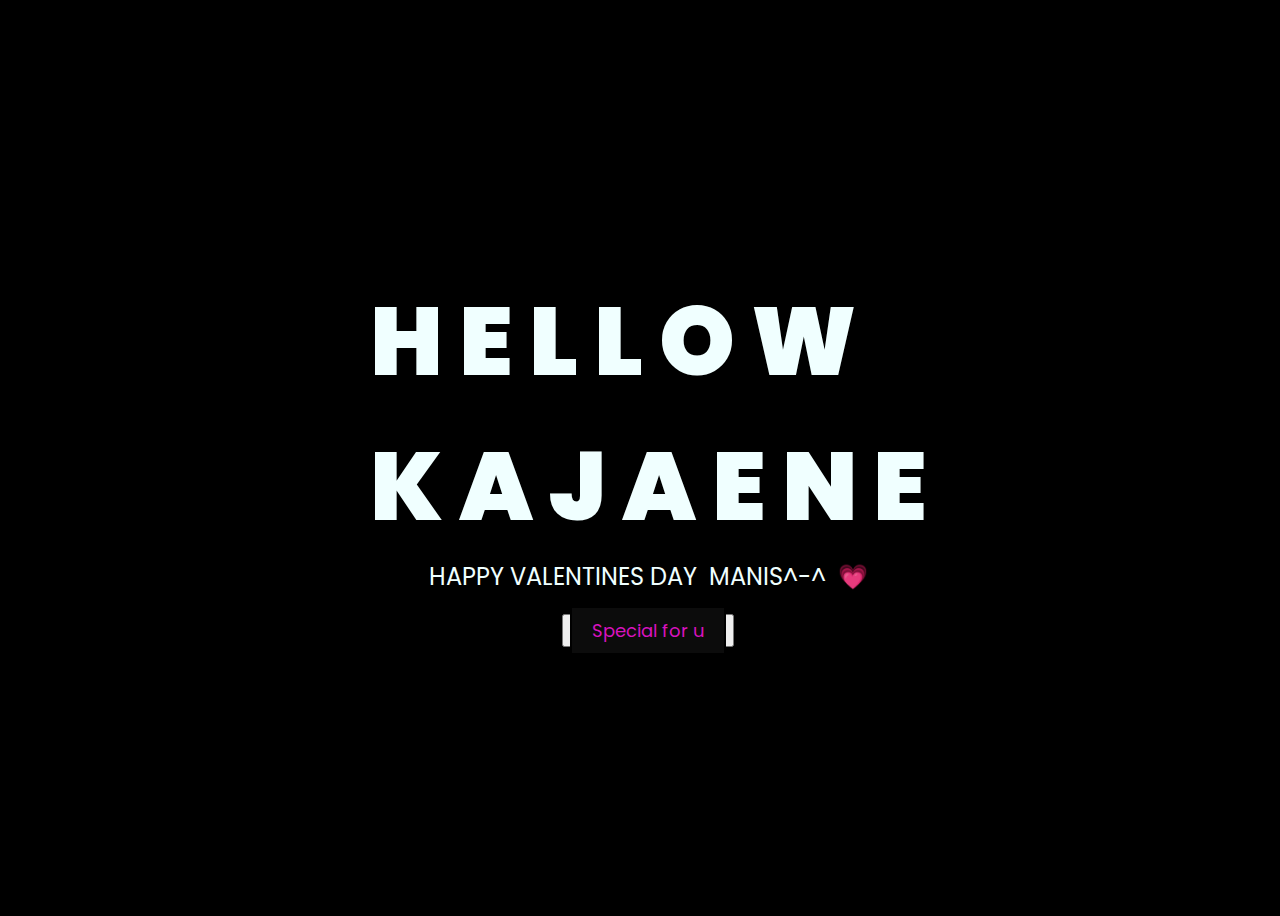
<file: flower/index.html>
<!DOCTYPE html>
<html lang="en">
  <head>
    <meta charset="UTF-8" />
    <meta http-equiv="X-UA-Compatible" content="IE=edge" />
    <meta name="viewport" content="width=device-width, initial-scale=1.0" />
    <link rel="stylesheet" href="style.css" />
    <link rel="icon" href="flowers.png" type="image/x-icon" />
    <title>Flowers</title>
  </head>
  <body>
    <div class="greetings">
      <span>H</span>
      <span>E</span>
      <span>L</span>
      <span>L</span>
      <span>O</span>
      <span>W</span>
      <br />
      <span>K</span>
      <span>A</span>
      <span> </span>
      <span>J</span>
      <span>A</span>
      <span>E</span>
      <span>N</span>
      <span>E</span>
    </div>
    <div class="description">
      <span>HAPPY VALENTINES DAY&nbsp; MANIS^-^ &nbsp;💗</span>
    </div>
    <div class="button">
      <button>
        <a href="flower.html">Special for u</a>
      </button>
    </div>
  </body>
</html>
</file>
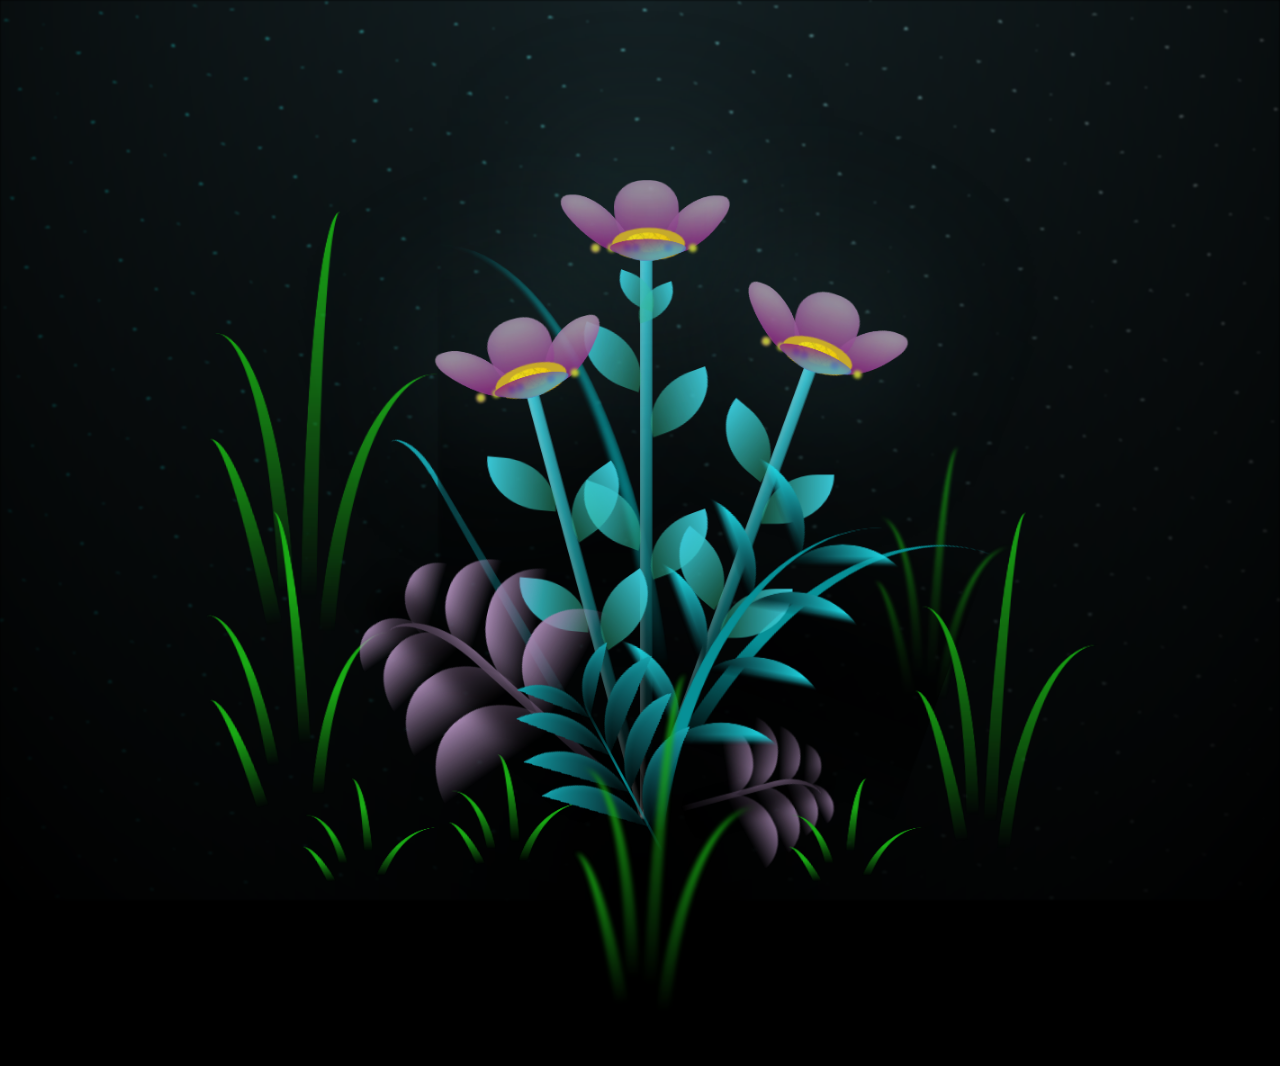
<file: flower/flower.html>
<!DOCTYPE html>
<html lang="en">
  <head>
    <meta charset="UTF-8" />
    <meta http-equiv="X-UA-Compatible" content="IE=edge" />
    <meta name="viewport" content="width=device-width, initial-scale=1.0" />
    <link rel="stylesheet" href="main.css" />
    <link rel="icon" href="flowers.png" type="image/x-icon" />
    <title>flowers</title>
  </head>
  <body class="container">
    <div class="night"></div>
    <div class="flowers">
      <div class="flower flower--1">
        <div class="flower__leafs flower__leafs--1">
          <div class="flower__leaf flower__leaf--1"></div>
          <div class="flower__leaf flower__leaf--2"></div>
          <div class="flower__leaf flower__leaf--3"></div>
          <div class="flower__leaf flower__leaf--4"></div>
          <div class="flower__white-circle"></div>

          <div class="flower__light flower__light--1"></div>
          <div class="flower__light flower__light--2"></div>
          <div class="flower__light flower__light--3"></div>
          <div class="flower__light flower__light--4"></div>
          <div class="flower__light flower__light--5"></div>
          <div class="flower__light flower__light--6"></div>
          <div class="flower__light flower__light--7"></div>
          <div class="flower__light flower__light--8"></div>
        </div>
        <div class="flower__line">
          <div class="flower__line__leaf flower__line__leaf--1"></div>
          <div class="flower__line__leaf flower__line__leaf--2"></div>
          <div class="flower__line__leaf flower__line__leaf--3"></div>
          <div class="flower__line__leaf flower__line__leaf--4"></div>
          <div class="flower__line__leaf flower__line__leaf--5"></div>
          <div class="flower__line__leaf flower__line__leaf--6"></div>
        </div>
      </div>

      <div class="flower flower--2">
        <div class="flower__leafs flower__leafs--2">
          <div class="flower__leaf flower__leaf--1"></div>
          <div class="flower__leaf flower__leaf--2"></div>
          <div class="flower__leaf flower__leaf--3"></div>
          <div class="flower__leaf flower__leaf--4"></div>
          <div class="flower__white-circle"></div>

          <div class="flower__light flower__light--1"></div>
          <div class="flower__light flower__light--2"></div>
          <div class="flower__light flower__light--3"></div>
          <div class="flower__light flower__light--4"></div>
          <div class="flower__light flower__light--5"></div>
          <div class="flower__light flower__light--6"></div>
          <div class="flower__light flower__light--7"></div>
          <div class="flower__light flower__light--8"></div>
        </div>
        <div class="flower__line">
          <div class="flower__line__leaf flower__line__leaf--1"></div>
          <div class="flower__line__leaf flower__line__leaf--2"></div>
          <div class="flower__line__leaf flower__line__leaf--3"></div>
          <div class="flower__line__leaf flower__line__leaf--4"></div>
        </div>
      </div>

      <div class="flower flower--3">
        <div class="flower__leafs flower__leafs--3">
          <div class="flower__leaf flower__leaf--1"></div>
          <div class="flower__leaf flower__leaf--2"></div>
          <div class="flower__leaf flower__leaf--3"></div>
          <div class="flower__leaf flower__leaf--4"></div>
          <div class="flower__white-circle"></div>

          <div class="flower__light flower__light--1"></div>
          <div class="flower__light flower__light--2"></div>
          <div class="flower__light flower__light--3"></div>
          <div class="flower__light flower__light--4"></div>
          <div class="flower__light flower__light--5"></div>
          <div class="flower__light flower__light--6"></div>
          <div class="flower__light flower__light--7"></div>
          <div class="flower__light flower__light--8"></div>
        </div>
        <div class="flower__line">
          <div class="flower__line__leaf flower__line__leaf--1"></div>
          <div class="flower__line__leaf flower__line__leaf--2"></div>
          <div class="flower__line__leaf flower__line__leaf--3"></div>
          <div class="flower__line__leaf flower__line__leaf--4"></div>
        </div>
      </div>

      <div class="grow-ans" style="--d: 1.2s">
        <div class="flower__g-long">
          <div class="flower__g-long__top"></div>
          <div class="flower__g-long__bottom"></div>
        </div>
      </div>

      <div class="growing-grass">
        <div class="flower__grass flower__grass--1">
          <div class="flower__grass--top"></div>
          <div class="flower__grass--bottom"></div>
          <div class="flower__grass__leaf flower__grass__leaf--1"></div>
          <div class="flower__grass__leaf flower__grass__leaf--2"></div>
          <div class="flower__grass__leaf flower__grass__leaf--3"></div>
          <div class="flower__grass__leaf flower__grass__leaf--4"></div>
          <div class="flower__grass__leaf flower__grass__leaf--5"></div>
          <div class="flower__grass__leaf flower__grass__leaf--6"></div>
          <div class="flower__grass__leaf flower__grass__leaf--7"></div>
          <div class="flower__grass__leaf flower__grass__leaf--8"></div>
          <div class="flower__grass__overlay"></div>
        </div>
      </div>

      <div class="growing-grass">
        <div class="flower__grass flower__grass--2">
          <div class="flower__grass--top"></div>
          <div class="flower__grass--bottom"></div>
          <div class="flower__grass__leaf flower__grass__leaf--1"></div>
          <div class="flower__grass__leaf flower__grass__leaf--2"></div>
          <div class="flower__grass__leaf flower__grass__leaf--3"></div>
          <div class="flower__grass__leaf flower__grass__leaf--4"></div>
          <div class="flower__grass__leaf flower__grass__leaf--5"></div>
          <div class="flower__grass__leaf flower__grass__leaf--6"></div>
          <div class="flower__grass__leaf flower__grass__leaf--7"></div>
          <div class="flower__grass__leaf flower__grass__leaf--8"></div>
          <div class="flower__grass__overlay"></div>
        </div>
      </div>

      <div class="grow-ans" style="--d: 2.4s">
        <div class="flower__g-right flower__g-right--1">
          <div class="leaf"></div>
        </div>
      </div>

      <div class="grow-ans" style="--d: 2.8s">
        <div class="flower__g-right flower__g-right--2">
          <div class="leaf"></div>
        </div>
      </div>

      <div class="grow-ans" style="--d: 2.8s">
        <div class="flower__g-front">
          <div
            class="flower__g-front__leaf-wrapper flower__g-front__leaf-wrapper--1"
          >
            <div class="flower__g-front__leaf"></div>
          </div>
          <div
            class="flower__g-front__leaf-wrapper flower__g-front__leaf-wrapper--2"
          >
            <div class="flower__g-front__leaf"></div>
          </div>
          <div
            class="flower__g-front__leaf-wrapper flower__g-front__leaf-wrapper--3"
          >
            <div class="flower__g-front__leaf"></div>
          </div>
          <div
            class="flower__g-front__leaf-wrapper flower__g-front__leaf-wrapper--4"
          >
            <div class="flower__g-front__leaf"></div>
          </div>
          <div
            class="flower__g-front__leaf-wrapper flower__g-front__leaf-wrapper--5"
          >
            <div class="flower__g-front__leaf"></div>
          </div>
          <div
            class="flower__g-front__leaf-wrapper flower__g-front__leaf-wrapper--6"
          >
            <div class="flower__g-front__leaf"></div>
          </div>
          <div
            class="flower__g-front__leaf-wrapper flower__g-front__leaf-wrapper--7"
          >
            <div class="flower__g-front__leaf"></div>
          </div>
          <div
            class="flower__g-front__leaf-wrapper flower__g-front__leaf-wrapper--8"
          >
            <div class="flower__g-front__leaf"></div>
          </div>
          <div class="flower__g-front__line"></div>
        </div>
      </div>

      <div class="grow-ans" style="--d: 3.2s">
        <div class="flower__g-fr">
          <div class="leaf"></div>
          <div class="flower__g-fr__leaf flower__g-fr__leaf--1"></div>
          <div class="flower__g-fr__leaf flower__g-fr__leaf--2"></div>
          <div class="flower__g-fr__leaf flower__g-fr__leaf--3"></div>
          <div class="flower__g-fr__leaf flower__g-fr__leaf--4"></div>
          <div class="flower__g-fr__leaf flower__g-fr__leaf--5"></div>
          <div class="flower__g-fr__leaf flower__g-fr__leaf--6"></div>
          <div class="flower__g-fr__leaf flower__g-fr__leaf--7"></div>
          <div class="flower__g-fr__leaf flower__g-fr__leaf--8"></div>
        </div>
      </div>

      <div class="long-g long-g--0">
        <div class="grow-ans" style="--d: 3s">
          <div class="leaf leaf--0"></div>
        </div>
        <div class="grow-ans" style="--d: 2.2s">
          <div class="leaf leaf--1"></div>
        </div>
        <div class="grow-ans" style="--d: 3.4s">
          <div class="leaf leaf--2"></div>
        </div>
        <div class="grow-ans" style="--d: 3.6s">
          <div class="leaf leaf--3"></div>
        </div>
      </div>

      <div class="long-g long-g--1">
        <div class="grow-ans" style="--d: 3.6s">
          <div class="leaf leaf--0"></div>
        </div>
        <div class="grow-ans" style="--d: 3.8s">
          <div class="leaf leaf--1"></div>
        </div>
        <div class="grow-ans" style="--d: 4s">
          <div class="leaf leaf--2"></div>
        </div>
        <div class="grow-ans" style="--d: 4.2s">
          <div class="leaf leaf--3"></div>
        </div>
      </div>

      <div class="long-g long-g--2">
        <div class="grow-ans" style="--d: 4s">
          <div class="leaf leaf--0"></div>
        </div>
        <div class="grow-ans" style="--d: 4.2s">
          <div class="leaf leaf--1"></div>
        </div>
        <div class="grow-ans" style="--d: 4.4s">
          <div class="leaf leaf--2"></div>
        </div>
        <div class="grow-ans" style="--d: 4.6s">
          <div class="leaf leaf--3"></div>
        </div>
      </div>

      <div class="long-g long-g--3">
        <div class="grow-ans" style="--d: 4s">
          <div class="leaf leaf--0"></div>
        </div>
        <div class="grow-ans" style="--d: 4.2s">
          <div class="leaf leaf--1"></div>
        </div>
        <div class="grow-ans" style="--d: 3s">
          <div class="leaf leaf--2"></div>
        </div>
        <div class="grow-ans" style="--d: 3.6s">
          <div class="leaf leaf--3"></div>
        </div>
      </div>

      <div class="long-g long-g--4">
        <div class="grow-ans" style="--d: 4s">
          <div class="leaf leaf--0"></div>
        </div>
        <div class="grow-ans" style="--d: 4.2s">
          <div class="leaf leaf--1"></div>
        </div>
        <div class="grow-ans" style="--d: 3s">
          <div class="leaf leaf--2"></div>
        </div>
        <div class="grow-ans" style="--d: 3.6s">
          <div class="leaf leaf--3"></div>
        </div>
      </div>

      <div class="long-g long-g--5">
        <div class="grow-ans" style="--d: 4s">
          <div class="leaf leaf--0"></div>
        </div>
        <div class="grow-ans" style="--d: 4.2s">
          <div class="leaf leaf--1"></div>
        </div>
        <div class="grow-ans" style="--d: 3s">
          <div class="leaf leaf--2"></div>
        </div>
        <div class="grow-ans" style="--d: 3.6s">
          <div class="leaf leaf--3"></div>
        </div>
      </div>

      <div class="long-g long-g--6">
        <div class="grow-ans" style="--d: 4.2s">
          <div class="leaf leaf--0"></div>
        </div>
        <div class="grow-ans" style="--d: 4.4s">
          <div class="leaf leaf--1"></div>
        </div>
        <div class="grow-ans" style="--d: 4.6s">
          <div class="leaf leaf--2"></div>
        </div>
        <div class="grow-ans" style="--d: 4.8s">
          <div class="leaf leaf--3"></div>
        </div>
      </div>

      <div class="long-g long-g--7">
        <div class="grow-ans" style="--d: 3s">
          <div class="leaf leaf--0"></div>
        </div>
        <div class="grow-ans" style="--d: 3.2s">
          <div class="leaf leaf--1"></div>
        </div>
        <div class="grow-ans" style="--d: 3.5s">
          <div class="leaf leaf--2"></div>
        </div>
        <div class="grow-ans" style="--d: 3.6s">
          <div class="leaf leaf--3"></div>
        </div>
      </div>
    </div>
    <script src="main.js"></script>
  </body>
</html>
</file>
<file: flower/style.css>
@import url("https://fonts.googleapis.com/css2?family=Poppins:ital,wght@0,500;1,900&display=swap");
* {
  font-family: "Poppins", cursive;
}
body {
  color: azure;
  width: 100%;
  height: 100vh;
  display: flex;
  flex-direction: column;
  align-items: center;
  justify-content: center;
  background-color: black;
}
.greetings {
  font-size: 6rem;
  font-weight: 900;
}
.greetings > span {
  animation: glow 2.5s ease-in-out infinite;
}
@keyframes glow {
  0%,
  100% {
    color: #eabfe2;
    text-shadow: 0 0 12px #861078, 0 0 50px #39c6d6, 0 0 100px #39c6d6;
  }
  10%,
  90% {
    color: #000000;
    text-shadow: none;
  }
}
.greetings > span:nth-child(2) {
  animation-delay: 0.2s;
}
.greetings > span:nth-child(3) {
  animation-delay: 0.4s;
}
.greetings > span:nth-child(4) {
  animation-delay: 0.6s;
}
.greetings > span:nth-child(5) {
  animation-delay: 0.8s;
}
.greetings > span:nth-child(6) {
  animation-delay: 1s;
}

.description {
  font-size: 1.5rem;
  margin-bottom: 20px;
}

.button a {
  background-color: #000000;
  text-decoration: none;
  font-size: 1rem;
  color: #e21c93;
  background-color: #0c0c0c; /* Background button, sama dengan background website */
  color: #d913bf;
  border: 2px solid #000000;
  padding: 10px 20px;
  font-size: 18px;
  cursor: pointer;
  transition: background-color 0.3s ease;
}

@media screen and (max-width: 574px) {
  .greetings {
    display: block;
    font-size: 3rem;
    font-weight: 500;
    text-align: center;
  }
  .description {
    font-size: 1rem;
  }

  .button a {
    font-size: 0.5rem;
  }
}
</file>
<file: flower/main.css>
*,
*::after,
*::before {
  padding: 0;
  margin: 0;
  box-sizing: border-box;
}

:root {
  --dark-color: #000;
}

body {
  display: flex;
  align-items: flex-end;
  justify-content: center;
  min-height: 100vh;
  background-color: var(--dark-color);
  overflow: hidden;
  perspective: 1000px;
}

.night {
  position: fixed;
  left: 50%;
  top: 0;
  transform: translateX(-50%);
  width: 100%;
  height: 100%;
  filter: blur(0.1vmin);
  background-image: radial-gradient(
      ellipse at top,
      transparent 0%,
      var(--dark-color)
    ),
    radial-gradient(
      ellipse at bottom,
      var(--dark-color),
      rgba(145, 233, 255, 0.2)
    ),
    repeating-linear-gradient(
      220deg,
      rgb(0, 0, 0) 0px,
      rgb(0, 0, 0) 19px,
      transparent 19px,
      transparent 22px
    ),
    repeating-linear-gradient(
      189deg,
      rgb(0, 0, 0) 0px,
      rgb(0, 0, 0) 19px,
      transparent 19px,
      transparent 22px
    ),
    repeating-linear-gradient(
      148deg,
      rgb(0, 0, 0) 0px,
      rgb(0, 0, 0) 19px,
      transparent 19px,
      transparent 22px
    ),
    linear-gradient(90deg, rgb(0, 255, 250), rgb(240, 240, 240));
}

.flowers {
  position: relative;
  transform: scale(0.9);
}

.flower {
  position: absolute;
  bottom: 10vmin;
  transform-origin: bottom center;
  z-index: 10;
  --fl-speed: 0.8s;
}
.flower--1 {
  -webkit-animation: moving-flower-1 4s linear infinite;
  animation: moving-flower-1 4s linear infinite;
}
.flower--1 .flower__line {
  height: 70vmin;
  -webkit-animation-delay: 0.3s;
  animation-delay: 0.3s;
}
.flower--1 .flower__line__leaf--1 {
  -webkit-animation: blooming-leaf-right var(--fl-speed) 1.6s backwards;
  animation: blooming-leaf-right var(--fl-speed) 1.6s backwards;
}
.flower--1 .flower__line__leaf--2 {
  -webkit-animation: blooming-leaf-right var(--fl-speed) 1.4s backwards;
  animation: blooming-leaf-right var(--fl-speed) 1.4s backwards;
}
.flower--1 .flower__line__leaf--3 {
  -webkit-animation: blooming-leaf-left var(--fl-speed) 1.2s backwards;
  animation: blooming-leaf-left var(--fl-speed) 1.2s backwards;
}
.flower--1 .flower__line__leaf--4 {
  -webkit-animation: blooming-leaf-left var(--fl-speed) 1s backwards;
  animation: blooming-leaf-left var(--fl-speed) 1s backwards;
}
.flower--1 .flower__line__leaf--5 {
  -webkit-animation: blooming-leaf-right var(--fl-speed) 1.8s backwards;
  animation: blooming-leaf-right var(--fl-speed) 1.8s backwards;
}
.flower--1 .flower__line__leaf--6 {
  -webkit-animation: blooming-leaf-left var(--fl-speed) 2s backwards;
  animation: blooming-leaf-left var(--fl-speed) 2s backwards;
}
.flower--2 {
  left: 50%;
  transform: rotate(20deg);
  -webkit-animation: moving-flower-2 4s linear infinite;
  animation: moving-flower-2 4s linear infinite;
}
.flower--2 .flower__line {
  height: 60vmin;
  -webkit-animation-delay: 0.6s;
  animation-delay: 0.6s;
}
.flower--2 .flower__line__leaf--1 {
  -webkit-animation: blooming-leaf-right var(--fl-speed) 1.9s backwards;
  animation: blooming-leaf-right var(--fl-speed) 1.9s backwards;
}
.flower--2 .flower__line__leaf--2 {
  -webkit-animation: blooming-leaf-right var(--fl-speed) 1.7s backwards;
  animation: blooming-leaf-right var(--fl-speed) 1.7s backwards;
}
.flower--2 .flower__line__leaf--3 {
  -webkit-animation: blooming-leaf-left var(--fl-speed) 1.5s backwards;
  animation: blooming-leaf-left var(--fl-speed) 1.5s backwards;
}
.flower--2 .flower__line__leaf--4 {
  -webkit-animation: blooming-leaf-left var(--fl-speed) 1.3s backwards;
  animation: blooming-leaf-left var(--fl-speed) 1.3s backwards;
}
.flower--3 {
  left: 50%;
  transform: rotate(-15deg);
  -webkit-animation: moving-flower-3 4s linear infinite;
  animation: moving-flower-3 4s linear infinite;
}
.flower--3 .flower__line {
  -webkit-animation-delay: 0.9s;
  animation-delay: 0.9s;
}
.flower--3 .flower__line__leaf--1 {
  -webkit-animation: blooming-leaf-right var(--fl-speed) 2.5s backwards;
  animation: blooming-leaf-right var(--fl-speed) 2.5s backwards;
}
.flower--3 .flower__line__leaf--2 {
  -webkit-animation: blooming-leaf-right var(--fl-speed) 2.3s backwards;
  animation: blooming-leaf-right var(--fl-speed) 2.3s backwards;
}
.flower--3 .flower__line__leaf--3 {
  -webkit-animation: blooming-leaf-left var(--fl-speed) 2.1s backwards;
  animation: blooming-leaf-left var(--fl-speed) 2.1s backwards;
}
.flower--3 .flower__line__leaf--4 {
  -webkit-animation: blooming-leaf-left var(--fl-speed) 1.9s backwards;
  animation: blooming-leaf-left var(--fl-speed) 1.9s backwards;
}
.flower__leafs {
  position: relative;
  -webkit-animation: blooming-flower 2s backwards;
  animation: blooming-flower 2s backwards;
}
.flower__leafs--1 {
  -webkit-animation-delay: 1.1s;
  animation-delay: 1.1s;
}
.flower__leafs--2 {
  -webkit-animation-delay: 1.4s;
  animation-delay: 1.4s;
}
.flower__leafs--3 {
  -webkit-animation-delay: 1.7s;
  animation-delay: 1.7s;
}
.flower__leafs::after {
  content: "";
  position: absolute;
  left: 0;
  top: 0;
  transform: translate(-50%, -100%);
  width: 8vmin;
  height: 8vmin;
  background-color: #508d94;
  filter: blur(10vmin);
}
.flower__leaf {
  position: absolute;
  bottom: 0;
  left: 50%;
  width: 8vmin;
  height: 11vmin;
  border-radius: 51% 49% 47% 53%/44% 45% 55% 69%;
  background-color: #ab439a;
  background-image: linear-gradient(to top, #8d137a, #b5b3b5);
  transform-origin: bottom center;
  opacity: 0.9;
  box-shadow: inset 0 0 2vmin rgba(133, 35, 142, 0.5);
}
.flower__leaf--1 {
  transform: translate(-10%, 1%) rotateY(40deg) rotateX(-50deg);
}
.flower__leaf--2 {
  transform: translate(-50%, -4%) rotateX(40deg);
}
.flower__leaf--3 {
  transform: translate(-90%, 0%) rotateY(45deg) rotateX(50deg);
}
.flower__leaf--4 {
  width: 8vmin;
  height: 8vmin;
  transform-origin: bottom left;
  border-radius: 4vmin 10vmin 4vmin 4vmin;
  transform: translate(0%, 18%) rotateX(70deg) rotate(-43deg);
  background-image: linear-gradient(to top, #39c6d6, #8d1577);
  z-index: 1;
  opacity: 0.8;
}
.flower__white-circle {
  position: absolute;
  left: -3.5vmin;
  top: -3vmin;
  width: 9vmin;
  height: 4vmin;
  border-radius: 50%;
  background-color: #d4ad21;
}
.flower__white-circle::after {
  content: "";
  position: absolute;
  left: 50%;
  top: 45%;
  transform: translate(-50%, -50%);
  width: 60%;
  height: 60%;
  border-radius: inherit;
  background-image: repeating-linear-gradient(
      135deg,
      rgba(0, 0, 0, 0.03) 0px,
      rgba(0, 0, 0, 0.03) 1px,
      transparent 1px,
      transparent 12px
    ),
    repeating-linear-gradient(
      45deg,
      rgba(0, 0, 0, 0.03) 0px,
      rgba(0, 0, 0, 0.03) 1px,
      transparent 1px,
      transparent 12px
    ),
    repeating-linear-gradient(
      67.5deg,
      rgba(0, 0, 0, 0.03) 0px,
      rgba(0, 0, 0, 0.03) 1px,
      transparent 1px,
      transparent 12px
    ),
    repeating-linear-gradient(
      135deg,
      rgba(0, 0, 0, 0.03) 0px,
      rgba(0, 0, 0, 0.03) 1px,
      transparent 1px,
      transparent 12px
    ),
    repeating-linear-gradient(
      45deg,
      rgba(0, 0, 0, 0.03) 0px,
      rgba(0, 0, 0, 0.03) 1px,
      transparent 1px,
      transparent 12px
    ),
    repeating-linear-gradient(
      112.5deg,
      rgba(0, 0, 0, 0.03) 0px,
      rgba(0, 0, 0, 0.03) 1px,
      transparent 1px,
      transparent 12px
    ),
    repeating-linear-gradient(
      112.5deg,
      rgba(0, 0, 0, 0.03) 0px,
      rgba(0, 0, 0, 0.03) 1px,
      transparent 1px,
      transparent 12px
    ),
    repeating-linear-gradient(
      45deg,
      rgba(0, 0, 0, 0.03) 0px,
      rgba(0, 0, 0, 0.03) 1px,
      transparent 1px,
      transparent 12px
    ),
    repeating-linear-gradient(
      22.5deg,
      rgba(0, 0, 0, 0.03) 0px,
      rgba(0, 0, 0, 0.03) 1px,
      transparent 1px,
      transparent 12px
    ),
    repeating-linear-gradient(
      45deg,
      rgba(0, 0, 0, 0.03) 0px,
      rgba(0, 0, 0, 0.03) 1px,
      transparent 1px,
      transparent 12px
    ),
    repeating-linear-gradient(
      22.5deg,
      rgba(0, 0, 0, 0.03) 0px,
      rgba(0, 0, 0, 0.03) 1px,
      transparent 1px,
      transparent 12px
    ),
    repeating-linear-gradient(
      135deg,
      rgba(0, 0, 0, 0.03) 0px,
      rgba(0, 0, 0, 0.03) 1px,
      transparent 1px,
      transparent 12px
    ),
    repeating-linear-gradient(
      157.5deg,
      rgba(0, 0, 0, 0.03) 0px,
      rgba(0, 0, 0, 0.03) 1px,
      transparent 1px,
      transparent 12px
    ),
    repeating-linear-gradient(
      67.5deg,
      rgba(0, 0, 0, 0.03) 0px,
      rgba(0, 0, 0, 0.03) 1px,
      transparent 1px,
      transparent 12px
    ),
    repeating-linear-gradient(
      67.5deg,
      rgba(0, 0, 0, 0.03) 0px,
      rgba(0, 0, 0, 0.03) 1px,
      transparent 1px,
      transparent 12px
    ),
    linear-gradient(90deg, rgb(255, 235, 18), rgb(255, 206, 0));
}
.flower__line {
  height: 55vmin;
  width: 1.5vmin;
  background-image: linear-gradient(
      to left,
      rgba(0, 0, 0, 0.2),
      transparent,
      rgba(255, 255, 255, 0.2)
    ),
    linear-gradient(to top, transparent 10%, #14757a, #39c6d6);
  box-shadow: inset 0 0 2px rgba(0, 0, 0, 0.5);
  -webkit-animation: grow-flower-tree 4s backwards;
  animation: grow-flower-tree 4s backwards;
}
.flower__line__leaf {
  --w: 7vmin;
  --h: calc(var(--w) + 2vmin);
  position: absolute;
  top: 20%;
  left: 90%;
  width: var(--w);
  height: var(--h);
  border-top-right-radius: var(--h);
  border-bottom-left-radius: var(--h);
  background-image: linear-gradient(to top, rgba(45, 180, 128, 0.4), #39c6d6);
}
.flower__line__leaf--1 {
  transform: rotate(70deg) rotateY(30deg);
}
.flower__line__leaf--2 {
  top: 45%;
  transform: rotate(70deg) rotateY(30deg);
}
.flower__line__leaf--3,
.flower__line__leaf--4,
.flower__line__leaf--6 {
  border-top-right-radius: 0;
  border-bottom-left-radius: 0;
  border-top-left-radius: var(--h);
  border-bottom-right-radius: var(--h);
  left: -460%;
  top: 12%;
  transform: rotate(-70deg) rotateY(30deg);
}
.flower__line__leaf--4 {
  top: 40%;
}
.flower__line__leaf--5 {
  top: 0;
  transform-origin: left;
  transform: rotate(70deg) rotateY(30deg) scale(0.6);
}
.flower__line__leaf--6 {
  top: -2%;
  left: -450%;
  transform-origin: right;
  transform: rotate(-70deg) rotateY(30deg) scale(0.6);
}
.flower__light {
  position: absolute;
  bottom: 0vmin;
  width: 1vmin;
  height: 1vmin;
  background-color: rgb(124, 46, 109);
  border-radius: 50%;
  filter: blur(0.2vmin);
  -webkit-animation: light-ans 4s linear infinite backwards;
  animation: light-ans 4s linear infinite backwards;
}
.flower__light:nth-child(odd) {
  background-color: #c7c931;
}
.flower__light--1 {
  left: -2vmin;
  -webkit-animation-delay: 1s;
  animation-delay: 1s;
}
.flower__light--2 {
  left: 3vmin;
  -webkit-animation-delay: 0.5s;
  animation-delay: 0.5s;
}
.flower__light--3 {
  left: -6vmin;
  -webkit-animation-delay: 0.3s;
  animation-delay: 0.3s;
}
.flower__light--4 {
  left: 6vmin;
  -webkit-animation-delay: 0.9s;
  animation-delay: 0.9s;
}
.flower__light--5 {
  left: -1vmin;
  -webkit-animation-delay: 1.5s;
  animation-delay: 1.5s;
}
.flower__light--6 {
  left: -4vmin;
  -webkit-animation-delay: 3s;
  animation-delay: 3s;
}
.flower__light--7 {
  left: 3vmin;
  -webkit-animation-delay: 2s;
  animation-delay: 2s;
}
.flower__light--8 {
  left: -6vmin;
  -webkit-animation-delay: 3.5s;
  animation-delay: 3.5s;
}
.flower__grass {
  --c: #a587b0;
  --line-w: 1.5vmin;
  position: absolute;
  bottom: 12vmin;
  left: -7vmin;
  display: flex;
  flex-direction: column;
  align-items: flex-end;
  z-index: 20;
  transform-origin: bottom center;
  transform: rotate(-48deg) rotateY(40deg);
}
.flower__grass--1 {
  -webkit-animation: moving-grass 2s linear infinite;
  animation: moving-grass 2s linear infinite;
}
.flower__grass--2 {
  left: 2vmin;
  bottom: 10vmin;
  transform: scale(0.5) rotate(75deg) rotateX(10deg) rotateY(-200deg);
  opacity: 0.8;
  z-index: 0;
  -webkit-animation: moving-grass--2 1.5s linear infinite;
  animation: moving-grass--2 1.5s linear infinite;
}
.flower__grass--top {
  width: 7vmin;
  height: 10vmin;
  border-top-right-radius: 100%;
  border-right: var(--line-w) solid var(--c);
  transform-origin: bottom center;
  transform: rotate(-2deg);
}
.flower__grass--bottom {
  margin-top: -2px;
  width: var(--line-w);
  height: 25vmin;
  background-image: linear-gradient(to top, transparent, var(--c));
}
.flower__grass__leaf {
  --size: 10vmin;
  position: absolute;
  width: calc(var(--size) * 2.1);
  height: var(--size);
  border-top-left-radius: var(--size);
  border-top-right-radius: var(--size);
  background-image: linear-gradient(
    to top,
    transparent,
    transparent 30%,
    var(--c)
  );
  z-index: 100;
}
.flower__grass__leaf--1 {
  top: -6%;
  left: 30%;
  --size: 6vmin;
  transform: rotate(-20deg);
  -webkit-animation: growing-grass-ans--1 2s 2.6s backwards;
  animation: growing-grass-ans--1 2s 2.6s backwards;
}
@-webkit-keyframes growing-grass-ans--1 {
  0% {
    transform-origin: bottom left;
    transform: rotate(-20deg) scale(0);
  }
}
@keyframes growing-grass-ans--1 {
  0% {
    transform-origin: bottom left;
    transform: rotate(-20deg) scale(0);
  }
}
.flower__grass__leaf--2 {
  top: -5%;
  left: -110%;
  --size: 6vmin;
  transform: rotate(10deg);
  -webkit-animation: growing-grass-ans--2 2s 2.4s linear backwards;
  animation: growing-grass-ans--2 2s 2.4s linear backwards;
}
@-webkit-keyframes growing-grass-ans--2 {
  0% {
    transform-origin: bottom right;
    transform: rotate(10deg) scale(0);
  }
}
@keyframes growing-grass-ans--2 {
  0% {
    transform-origin: bottom right;
    transform: rotate(10deg) scale(0);
  }
}
.flower__grass__leaf--3 {
  top: 5%;
  left: 60%;
  --size: 8vmin;
  transform: rotate(-18deg) rotateX(-20deg);
  -webkit-animation: growing-grass-ans--3 2s 2.2s linear backwards;
  animation: growing-grass-ans--3 2s 2.2s linear backwards;
}
@-webkit-keyframes growing-grass-ans--3 {
  0% {
    transform-origin: bottom left;
    transform: rotate(-18deg) rotateX(-20deg) scale(0);
  }
}
@keyframes growing-grass-ans--3 {
  0% {
    transform-origin: bottom left;
    transform: rotate(-18deg) rotateX(-20deg) scale(0);
  }
}
.flower__grass__leaf--4 {
  top: 6%;
  left: -135%;
  --size: 8vmin;
  transform: rotate(2deg);
  -webkit-animation: growing-grass-ans--4 2s 2s linear backwards;
  animation: growing-grass-ans--4 2s 2s linear backwards;
}
@-webkit-keyframes growing-grass-ans--4 {
  0% {
    transform-origin: bottom right;
    transform: rotate(2deg) scale(0);
  }
}
@keyframes growing-grass-ans--4 {
  0% {
    transform-origin: bottom right;
    transform: rotate(2deg) scale(0);
  }
}
.flower__grass__leaf--5 {
  top: 20%;
  left: 60%;
  --size: 10vmin;
  transform: rotate(-24deg) rotateX(-20deg);
  -webkit-animation: growing-grass-ans--5 2s 1.8s linear backwards;
  animation: growing-grass-ans--5 2s 1.8s linear backwards;
}
@-webkit-keyframes growing-grass-ans--5 {
  0% {
    transform-origin: bottom left;
    transform: rotate(-24deg) rotateX(-20deg) scale(0);
  }
}
@keyframes growing-grass-ans--5 {
  0% {
    transform-origin: bottom left;
    transform: rotate(-24deg) rotateX(-20deg) scale(0);
  }
}
.flower__grass__leaf--6 {
  top: 22%;
  left: -180%;
  --size: 10vmin;
  transform: rotate(10deg);
  -webkit-animation: growing-grass-ans--6 2s 1.6s linear backwards;
  animation: growing-grass-ans--6 2s 1.6s linear backwards;
}
@-webkit-keyframes growing-grass-ans--6 {
  0% {
    transform-origin: bottom right;
    transform: rotate(10deg) scale(0);
  }
}
@keyframes growing-grass-ans--6 {
  0% {
    transform-origin: bottom right;
    transform: rotate(10deg) scale(0);
  }
}
.flower__grass__leaf--7 {
  top: 39%;
  left: 70%;
  --size: 10vmin;
  transform: rotate(-10deg);
  -webkit-animation: growing-grass-ans--7 2s 1.4s linear backwards;
  animation: growing-grass-ans--7 2s 1.4s linear backwards;
}
@-webkit-keyframes growing-grass-ans--7 {
  0% {
    transform-origin: bottom left;
    transform: rotate(-10deg) scale(0);
  }
}
@keyframes growing-grass-ans--7 {
  0% {
    transform-origin: bottom left;
    transform: rotate(-10deg) scale(0);
  }
}
.flower__grass__leaf--8 {
  top: 40%;
  left: -215%;
  --size: 11vmin;
  transform: rotate(10deg);
  -webkit-animation: growing-grass-ans--8 2s 1.2s linear backwards;
  animation: growing-grass-ans--8 2s 1.2s linear backwards;
}
@-webkit-keyframes growing-grass-ans--8 {
  0% {
    transform-origin: bottom right;
    transform: rotate(10deg) scale(0);
  }
}
@keyframes growing-grass-ans--8 {
  0% {
    transform-origin: bottom right;
    transform: rotate(10deg) scale(0);
  }
}
.flower__grass__overlay {
  position: absolute;
  top: -10%;
  right: 0%;
  width: 100%;
  height: 100%;
  background-color: rgba(0, 0, 0, 0.6);
  filter: blur(1.5vmin);
  z-index: 100;
}
.flower__g-long {
  --w: 2vmin;
  --h: 6vmin;
  --c: #159faa;
  position: absolute;
  bottom: 10vmin;
  left: -3vmin;
  transform-origin: bottom center;
  transform: rotate(-30deg) rotateY(-20deg);
  display: flex;
  flex-direction: column;
  align-items: flex-end;
  -webkit-animation: flower-g-long-ans 3s linear infinite;
  animation: flower-g-long-ans 3s linear infinite;
}
@-webkit-keyframes flower-g-long-ans {
  0%,
  100% {
    transform: rotate(-30deg) rotateY(-20deg);
  }
  50% {
    transform: rotate(-32deg) rotateY(-20deg);
  }
}
@keyframes flower-g-long-ans {
  0%,
  100% {
    transform: rotate(-30deg) rotateY(-20deg);
  }
  50% {
    transform: rotate(-32deg) rotateY(-20deg);
  }
}
.flower__g-long__top {
  top: calc(var(--h) * -1);
  width: calc(var(--w) + 1vmin);
  height: var(--h);
  border-top-right-radius: 100%;
  border-right: 0.7vmin solid var(--c);
  transform: translate(-0.7vmin, 1vmin);
}
.flower__g-long__bottom {
  width: var(--w);
  height: 50vmin;
  transform-origin: bottom center;
  background-image: linear-gradient(to top, transparent 30%, var(--c));
  box-shadow: inset 0 0 2px rgba(0, 0, 0, 0.5);
  -webkit-clip-path: polygon(35% 0, 65% 1%, 100% 100%, 0% 100%);
  clip-path: polygon(35% 0, 65% 1%, 100% 100%, 0% 100%);
}
.flower__g-right {
  position: absolute;
  bottom: 6vmin;
  left: -2vmin;
  transform-origin: bottom left;
  transform: rotate(20deg);
}
.flower__g-right .leaf {
  width: 30vmin;
  height: 50vmin;
  border-top-left-radius: 100%;
  border-left: 2vmin solid #079097;
  background-image: linear-gradient(
    to bottom,
    transparent,
    var(--dark-color) 60%
  );
  -webkit-mask-image: linear-gradient(to top, transparent 30%, #079097 60%);
}
.flower__g-right--1 {
  -webkit-animation: flower-g-right-ans 2.5s linear infinite;
  animation: flower-g-right-ans 2.5s linear infinite;
}
.flower__g-right--2 {
  left: 5vmin;
  transform: rotateY(-180deg);
  -webkit-animation: flower-g-right-ans--2 3s linear infinite;
  animation: flower-g-right-ans--2 3s linear infinite;
}
.flower__g-right--2 .leaf {
  height: 75vmin;
  filter: blur(0.3vmin);
  opacity: 0.8;
}
@-webkit-keyframes flower-g-right-ans {
  0%,
  100% {
    transform: rotate(20deg);
  }
  50% {
    transform: rotate(24deg) rotateX(-20deg);
  }
}
@keyframes flower-g-right-ans {
  0%,
  100% {
    transform: rotate(20deg);
  }
  50% {
    transform: rotate(24deg) rotateX(-20deg);
  }
}
@-webkit-keyframes flower-g-right-ans--2 {
  0%,
  100% {
    transform: rotateY(-180deg) rotate(0deg) rotateX(-20deg);
  }
  50% {
    transform: rotateY(-180deg) rotate(6deg) rotateX(-20deg);
  }
}
@keyframes flower-g-right-ans--2 {
  0%,
  100% {
    transform: rotateY(-180deg) rotate(0deg) rotateX(-20deg);
  }
  50% {
    transform: rotateY(-180deg) rotate(6deg) rotateX(-20deg);
  }
}
.flower__g-front {
  position: absolute;
  bottom: 6vmin;
  left: 2.5vmin;
  z-index: 100;
  transform-origin: bottom center;
  transform: rotate(-28deg) rotateY(30deg) scale(1.04);
  -webkit-animation: flower__g-front-ans 2s linear infinite;
  animation: flower__g-front-ans 2s linear infinite;
}
@-webkit-keyframes flower__g-front-ans {
  0%,
  100% {
    transform: rotate(-28deg) rotateY(30deg) scale(1.04);
  }
  50% {
    transform: rotate(-35deg) rotateY(40deg) scale(1.04);
  }
}
@keyframes flower__g-front-ans {
  0%,
  100% {
    transform: rotate(-28deg) rotateY(30deg) scale(1.04);
  }
  50% {
    transform: rotate(-35deg) rotateY(40deg) scale(1.04);
  }
}
.flower__g-front__line {
  width: 0.3vmin;
  height: 20vmin;
  background-image: linear-gradient(
    to top,
    transparent,
    #079097,
    transparent 100%
  );
  position: relative;
}
.flower__g-front__leaf-wrapper {
  position: absolute;
  top: 0;
  left: 0;
  transform-origin: bottom left;
  transform: rotate(10deg);
}
.flower__g-front__leaf-wrapper:nth-child(even) {
  left: 0vmin;
  transform: rotateY(-180deg) rotate(5deg);
  -webkit-animation: flower__g-front__leaf-left-ans 1s ease-in backwards;
  animation: flower__g-front__leaf-left-ans 1s ease-in backwards;
}
.flower__g-front__leaf-wrapper:nth-child(odd) {
  -webkit-animation: flower__g-front__leaf-ans 1s ease-in backwards;
  animation: flower__g-front__leaf-ans 1s ease-in backwards;
}
.flower__g-front__leaf-wrapper--1 {
  top: -8vmin;
  transform: scale(0.7);
  -webkit-animation: flower__g-front__leaf-ans 1s 5.5s ease-in backwards !important;
  animation: flower__g-front__leaf-ans 1s 5.5s ease-in backwards !important;
}
.flower__g-front__leaf-wrapper--2 {
  top: -8vmin;
  transform: rotateY(-180deg) scale(0.7) !important;
  -webkit-animation: flower__g-front__leaf-left-ans-2 1s 4.6s ease-in backwards !important;
  animation: flower__g-front__leaf-left-ans-2 1s 4.6s ease-in backwards !important;
}
.flower__g-front__leaf-wrapper--3 {
  top: -3vmin;
  -webkit-animation: flower__g-front__leaf-ans 1s 4.6s ease-in backwards;
  animation: flower__g-front__leaf-ans 1s 4.6s ease-in backwards;
}
.flower__g-front__leaf-wrapper--4 {
  top: -3vmin;
  transform: rotateY(-180deg) scale(0.9) !important;
  -webkit-animation: flower__g-front__leaf-left-ans-2 1s 4.6s ease-in backwards !important;
  animation: flower__g-front__leaf-left-ans-2 1s 4.6s ease-in backwards !important;
}
@-webkit-keyframes flower__g-front__leaf-left-ans-2 {
  0% {
    transform: rotateY(-180deg) scale(0);
  }
}
@keyframes flower__g-front__leaf-left-ans-2 {
  0% {
    transform: rotateY(-180deg) scale(0);
  }
}
.flower__g-front__leaf-wrapper--5,
.flower__g-front__leaf-wrapper--6 {
  top: 2vmin;
}
.flower__g-front__leaf-wrapper--7,
.flower__g-front__leaf-wrapper--8 {
  top: 6.5vmin;
}
.flower__g-front__leaf-wrapper--2 {
  -webkit-animation-delay: 5.2s !important;
  animation-delay: 5.2s !important;
}
.flower__g-front__leaf-wrapper--3 {
  -webkit-animation-delay: 4.9s !important;
  animation-delay: 4.9s !important;
}
.flower__g-front__leaf-wrapper--5 {
  -webkit-animation-delay: 4.3s !important;
  animation-delay: 4.3s !important;
}
.flower__g-front__leaf-wrapper--6 {
  -webkit-animation-delay: 4.1s !important;
  animation-delay: 4.1s !important;
}
.flower__g-front__leaf-wrapper--7 {
  -webkit-animation-delay: 3.8s !important;
  animation-delay: 3.8s !important;
}
.flower__g-front__leaf-wrapper--8 {
  -webkit-animation-delay: 3.5s !important;
  animation-delay: 3.5s !important;
}
@-webkit-keyframes flower__g-front__leaf-ans {
  0% {
    transform: rotate(10deg) scale(0);
  }
}
@keyframes flower__g-front__leaf-ans {
  0% {
    transform: rotate(10deg) scale(0);
  }
}
@-webkit-keyframes flower__g-front__leaf-left-ans {
  0% {
    transform: rotateY(-180deg) rotate(5deg) scale(0);
  }
}
@keyframes flower__g-front__leaf-left-ans {
  0% {
    transform: rotateY(-180deg) rotate(5deg) scale(0);
  }
}
.flower__g-front__leaf {
  width: 10vmin;
  height: 10vmin;
  border-radius: 100% 0% 0% 100%/100% 100% 0% 0%;
  box-shadow: inset 0 2px 1vmin hsla(184deg, 97%, 58%, 0.2);
  background-image: linear-gradient(
      to bottom left,
      transparent,
      var(--dark-color)
    ),
    linear-gradient(to bottom right, #159faa 50%, transparent 50%, transparent);
  -webkit-mask-image: linear-gradient(
    to bottom right,
    #159faa 50%,
    transparent 50%,
    transparent
  );
  mask-image: linear-gradient(
    to bottom right,
    #159faa 50%,
    transparent 50%,
    transparent
  );
}
.flower__g-fr {
  position: absolute;
  bottom: -4vmin;
  left: vmin;
  transform-origin: bottom left;
  z-index: 10;
  -webkit-animation: flower__g-fr-ans 2s linear infinite;
  animation: flower__g-fr-ans 2s linear infinite;
}
@-webkit-keyframes flower__g-fr-ans {
  0%,
  100% {
    transform: rotate(2deg);
  }
  50% {
    transform: rotate(4deg);
  }
}
@keyframes flower__g-fr-ans {
  0%,
  100% {
    transform: rotate(2deg);
  }
  50% {
    transform: rotate(4deg);
  }
}
.flower__g-fr .leaf {
  width: 30vmin;
  height: 50vmin;
  border-top-left-radius: 100%;
  border-left: 2vmin solid #079097;
  -webkit-mask-image: linear-gradient(to top, transparent 25%, #079097 50%);
  position: relative;
  z-index: 1;
}
.flower__g-fr__leaf {
  position: absolute;
  top: 0;
  left: 0;
  width: 10vmin;
  height: 10vmin;
  border-radius: 100% 0% 0% 100%/100% 100% 0% 0%;
  box-shadow: inset 0 2px 1vmin hsla(184deg, 97%, 58%, 0.2);
  background-image: linear-gradient(
      to bottom left,
      transparent,
      var(--dark-color) 98%
    ),
    linear-gradient(to bottom right, #23f0ff 45%, transparent 50%, transparent);
  -webkit-mask-image: linear-gradient(
    135deg,
    #159faa 40%,
    transparent 50%,
    transparent
  );
}
.flower__g-fr__leaf--1 {
  left: 20vmin;
  transform: rotate(45deg);
  -webkit-animation: flower__g-fr-leaft-ans-1 0.5s 5.2s linear backwards;
  animation: flower__g-fr-leaft-ans-1 0.5s 5.2s linear backwards;
}
@-webkit-keyframes flower__g-fr-leaft-ans-1 {
  0% {
    transform-origin: left;
    transform: rotate(45deg) scale(0);
  }
}
@keyframes flower__g-fr-leaft-ans-1 {
  0% {
    transform-origin: left;
    transform: rotate(45deg) scale(0);
  }
}
.flower__g-fr__leaf--2 {
  left: 12vmin;
  top: -7vmin;
  transform: rotate(25deg) rotateY(-180deg);
  -webkit-animation: flower__g-fr-leaft-ans-6 0.5s 5s linear backwards;
  animation: flower__g-fr-leaft-ans-6 0.5s 5s linear backwards;
}
.flower__g-fr__leaf--3 {
  left: 15vmin;
  top: 6vmin;
  transform: rotate(55deg);
  -webkit-animation: flower__g-fr-leaft-ans-5 0.5s 4.8s linear backwards;
  animation: flower__g-fr-leaft-ans-5 0.5s 4.8s linear backwards;
}
.flower__g-fr__leaf--4 {
  left: 6vmin;
  top: -2vmin;
  transform: rotate(25deg) rotateY(-180deg);
  -webkit-animation: flower__g-fr-leaft-ans-6 0.5s 4.6s linear backwards;
  animation: flower__g-fr-leaft-ans-6 0.5s 4.6s linear backwards;
}
.flower__g-fr__leaf--5 {
  left: 10vmin;
  top: 14vmin;
  transform: rotate(55deg);
  -webkit-animation: flower__g-fr-leaft-ans-5 0.5s 4.4s linear backwards;
  animation: flower__g-fr-leaft-ans-5 0.5s 4.4s linear backwards;
}
@-webkit-keyframes flower__g-fr-leaft-ans-5 {
  0% {
    transform-origin: left;
    transform: rotate(55deg) scale(0);
  }
}
@keyframes flower__g-fr-leaft-ans-5 {
  0% {
    transform-origin: left;
    transform: rotate(55deg) scale(0);
  }
}
.flower__g-fr__leaf--6 {
  left: 0vmin;
  top: 6vmin;
  transform: rotate(25deg) rotateY(-180deg);
  -webkit-animation: flower__g-fr-leaft-ans-6 0.5s 4.2s linear backwards;
  animation: flower__g-fr-leaft-ans-6 0.5s 4.2s linear backwards;
}
@-webkit-keyframes flower__g-fr-leaft-ans-6 {
  0% {
    transform-origin: right;
    transform: rotate(25deg) rotateY(-180deg) scale(0);
  }
}
@keyframes flower__g-fr-leaft-ans-6 {
  0% {
    transform-origin: right;
    transform: rotate(25deg) rotateY(-180deg) scale(0);
  }
}
.flower__g-fr__leaf--7 {
  left: 5vmin;
  top: 22vmin;
  transform: rotate(45deg);
  -webkit-animation: flower__g-fr-leaft-ans-7 0.5s 4s linear backwards;
  animation: flower__g-fr-leaft-ans-7 0.5s 4s linear backwards;
}
@-webkit-keyframes flower__g-fr-leaft-ans-7 {
  0% {
    transform-origin: left;
    transform: rotate(45deg) scale(0);
  }
}
@keyframes flower__g-fr-leaft-ans-7 {
  0% {
    transform-origin: left;
    transform: rotate(45deg) scale(0);
  }
}
.flower__g-fr__leaf--8 {
  left: -4vmin;
  top: 15vmin;
  transform: rotate(15deg) rotateY(-180deg);
  -webkit-animation: flower__g-fr-leaft-ans-8 0.5s 3.8s linear backwards;
  animation: flower__g-fr-leaft-ans-8 0.5s 3.8s linear backwards;
}
@-webkit-keyframes flower__g-fr-leaft-ans-8 {
  0% {
    transform-origin: right;
    transform: rotate(15deg) rotateY(-180deg) scale(0);
  }
}
@keyframes flower__g-fr-leaft-ans-8 {
  0% {
    transform-origin: right;
    transform: rotate(15deg) rotateY(-180deg) scale(0);
  }
}

.long-g {
  position: absolute;
  bottom: 25vmin;
  left: -42vmin;
  transform-origin: bottom left;
}
.long-g--1 {
  bottom: 0vmin;
  transform: scale(0.8) rotate(-5deg);
}
.long-g--1 .leaf {
  -webkit-mask-image: linear-gradient(
    to top,
    transparent 40%,
    #079097 80%
  ) !important;
}
.long-g--1 .leaf--1 {
  --w: 5vmin;
  --h: 60vmin;
  left: -2vmin;
  transform: rotate(3deg) rotateY(-180deg);
}
.long-g--2,
.long-g--3 {
  bottom: -3vmin;
  left: -35vmin;
  transform-origin: center;
  transform: scale(0.6) rotateX(60deg);
}
.long-g--2 .leaf,
.long-g--3 .leaf {
  -webkit-mask-image: linear-gradient(
    to top,
    transparent 50%,
    #079097 80%
  ) !important;
}
.long-g--2 .leaf--1,
.long-g--3 .leaf--1 {
  left: -1vmin;
  transform: rotateY(-180deg);
}
.long-g--3 {
  left: -17vmin;
  bottom: 0vmin;
}
.long-g--3 .leaf {
  -webkit-mask-image: linear-gradient(
    to top,
    transparent 40%,
    #079097 80%
  ) !important;
}
.long-g--4 {
  left: 25vmin;
  bottom: -3vmin;
  transform-origin: center;
  transform: scale(0.6) rotateX(60deg);
}
.long-g--4 .leaf {
  -webkit-mask-image: linear-gradient(
    to top,
    transparent 50%,
    #079097 80%
  ) !important;
}
.long-g--5 {
  left: 42vmin;
  bottom: 0vmin;
  transform: scale(0.8) rotate(2deg);
}
.long-g--6 {
  left: 0vmin;
  bottom: -20vmin;
  z-index: 100;
  filter: blur(0.3vmin);
  transform: scale(0.8) rotate(2deg);
}
.long-g--7 {
  left: 35vmin;
  bottom: 20vmin;
  z-index: -1;
  filter: blur(0.3vmin);
  transform: scale(0.6) rotate(2deg);
  opacity: 0.7;
}
.long-g .leaf {
  --w: 15vmin;
  --h: 40vmin;
  --c: #1aaa15;
  position: absolute;
  bottom: 0;
  width: var(--w);
  height: var(--h);
  border-top-left-radius: 100%;
  border-left: 2vmin solid var(--c);
  -webkit-mask-image: linear-gradient(
    to top,
    transparent 20%,
    var(--dark-color)
  );
  transform-origin: bottom center;
}
.long-g .leaf--0 {
  left: 2vmin;
  -webkit-animation: leaf-ans-1 4s linear infinite;
  animation: leaf-ans-1 4s linear infinite;
}
.long-g .leaf--1 {
  --w: 5vmin;
  --h: 60vmin;
  -webkit-animation: leaf-ans-1 4s linear infinite;
  animation: leaf-ans-1 4s linear infinite;
}
.long-g .leaf--2 {
  --w: 10vmin;
  --h: 40vmin;
  left: -0.5vmin;
  bottom: 5vmin;
  transform-origin: bottom left;
  transform: rotateY(-180deg);
  -webkit-animation: leaf-ans-2 3s linear infinite;
  animation: leaf-ans-2 3s linear infinite;
}
.long-g .leaf--3 {
  --w: 5vmin;
  --h: 30vmin;
  left: -1vmin;
  bottom: 3.2vmin;
  transform-origin: bottom left;
  transform: rotate(-10deg) rotateY(-180deg);
  -webkit-animation: leaf-ans-3 3s linear infinite;
  animation: leaf-ans-3 3s linear infinite;
}

@-webkit-keyframes leaf-ans-1 {
  0%,
  100% {
    transform: rotate(-5deg) scale(1);
  }
  50% {
    transform: rotate(5deg) scale(1.1);
  }
}

@keyframes leaf-ans-1 {
  0%,
  100% {
    transform: rotate(-5deg) scale(1);
  }
  50% {
    transform: rotate(5deg) scale(1.1);
  }
}
@-webkit-keyframes leaf-ans-2 {
  0%,
  100% {
    transform: rotateY(-180deg) rotate(5deg);
  }
  50% {
    transform: rotateY(-180deg) rotate(0deg) scale(1.1);
  }
}
@keyframes leaf-ans-2 {
  0%,
  100% {
    transform: rotateY(-180deg) rotate(5deg);
  }
  50% {
    transform: rotateY(-180deg) rotate(0deg) scale(1.1);
  }
}
@-webkit-keyframes leaf-ans-3 {
  0%,
  100% {
    transform: rotate(-10deg) rotateY(-180deg);
  }
  50% {
    transform: rotate(-20deg) rotateY(-180deg);
  }
}
@keyframes leaf-ans-3 {
  0%,
  100% {
    transform: rotate(-10deg) rotateY(-180deg);
  }
  50% {
    transform: rotate(-20deg) rotateY(-180deg);
  }
}
.grow-ans {
  -webkit-animation: grow-ans 2s var(--d) backwards;
  animation: grow-ans 2s var(--d) backwards;
}

@-webkit-keyframes grow-ans {
  0% {
    transform: scale(0);
    opacity: 0;
  }
}

@keyframes grow-ans {
  0% {
    transform: scale(0);
    opacity: 0;
  }
}
@-webkit-keyframes light-ans {
  0% {
    opacity: 0;
    transform: translateY(0vmin);
  }
  25% {
    opacity: 1;
    transform: translateY(-5vmin) translateX(-2vmin);
  }
  50% {
    opacity: 1;
    transform: translateY(-15vmin) translateX(2vmin);
    filter: blur(0.2vmin);
  }
  75% {
    transform: translateY(-20vmin) translateX(-2vmin);
    filter: blur(0.2vmin);
  }
  100% {
    transform: translateY(-30vmin);
    opacity: 0;
    filter: blur(1vmin);
  }
}
@keyframes light-ans {
  0% {
    opacity: 0;
    transform: translateY(0vmin);
  }
  25% {
    opacity: 1;
    transform: translateY(-5vmin) translateX(-2vmin);
  }
  50% {
    opacity: 1;
    transform: translateY(-15vmin) translateX(2vmin);
    filter: blur(0.2vmin);
  }
  75% {
    transform: translateY(-20vmin) translateX(-2vmin);
    filter: blur(0.2vmin);
  }
  100% {
    transform: translateY(-30vmin);
    opacity: 0;
    filter: blur(1vmin);
  }
}
@-webkit-keyframes moving-flower-1 {
  0%,
  100% {
    transform: rotate(2deg);
  }
  50% {
    transform: rotate(-2deg);
  }
}
@keyframes moving-flower-1 {
  0%,
  100% {
    transform: rotate(2deg);
  }
  50% {
    transform: rotate(-2deg);
  }
}
@-webkit-keyframes moving-flower-2 {
  0%,
  100% {
    transform: rotate(18deg);
  }
  50% {
    transform: rotate(14deg);
  }
}
@keyframes moving-flower-2 {
  0%,
  100% {
    transform: rotate(18deg);
  }
  50% {
    transform: rotate(14deg);
  }
}
@-webkit-keyframes moving-flower-3 {
  0%,
  100% {
    transform: rotate(-18deg);
  }
  50% {
    transform: rotate(-20deg) rotateY(-10deg);
  }
}
@keyframes moving-flower-3 {
  0%,
  100% {
    transform: rotate(-18deg);
  }
  50% {
    transform: rotate(-20deg) rotateY(-10deg);
  }
}
@-webkit-keyframes blooming-leaf-right {
  0% {
    transform-origin: left;
    transform: rotate(70deg) rotateY(30deg) scale(0);
  }
}
@keyframes blooming-leaf-right {
  0% {
    transform-origin: left;
    transform: rotate(70deg) rotateY(30deg) scale(0);
  }
}
@-webkit-keyframes blooming-leaf-left {
  0% {
    transform-origin: right;
    transform: rotate(-70deg) rotateY(30deg) scale(0);
  }
}
@keyframes blooming-leaf-left {
  0% {
    transform-origin: right;
    transform: rotate(-70deg) rotateY(30deg) scale(0);
  }
}
@-webkit-keyframes grow-flower-tree {
  0% {
    height: 0;
    border-radius: 1vmin;
  }
}
@keyframes grow-flower-tree {
  0% {
    height: 0;
    border-radius: 1vmin;
  }
}
@-webkit-keyframes blooming-flower {
  0% {
    transform: scale(0);
  }
}
@keyframes blooming-flower {
  0% {
    transform: scale(0);
  }
}
@-webkit-keyframes moving-grass {
  0%,
  100% {
    transform: rotate(-48deg) rotateY(40deg);
  }
  50% {
    transform: rotate(-50deg) rotateY(40deg);
  }
}
@keyframes moving-grass {
  0%,
  100% {
    transform: rotate(-48deg) rotateY(40deg);
  }
  50% {
    transform: rotate(-50deg) rotateY(40deg);
  }
}
@-webkit-keyframes moving-grass--2 {
  0%,
  100% {
    transform: scale(0.5) rotate(75deg) rotateX(10deg) rotateY(-200deg);
  }
  50% {
    transform: scale(0.5) rotate(79deg) rotateX(10deg) rotateY(-200deg);
  }
}
@keyframes moving-grass--2 {
  0%,
  100% {
    transform: scale(0.5) rotate(75deg) rotateX(10deg) rotateY(-200deg);
  }
  50% {
    transform: scale(0.5) rotate(79deg) rotateX(10deg) rotateY(-200deg);
  }
}
.growing-grass {
  -webkit-animation: growing-grass-ans 1s 2s backwards;
  animation: growing-grass-ans 1s 2s backwards;
}

@-webkit-keyframes growing-grass-ans {
  0% {
    transform: scale(0);
  }
}

@keyframes growing-grass-ans {
  0% {
    transform: scale(0);
  }
}
.container * {
  -webkit-animation-play-state: paused !important;
  animation-play-state: paused !important;
} /*# sourceMappingURL=main.css.map */
</file>
